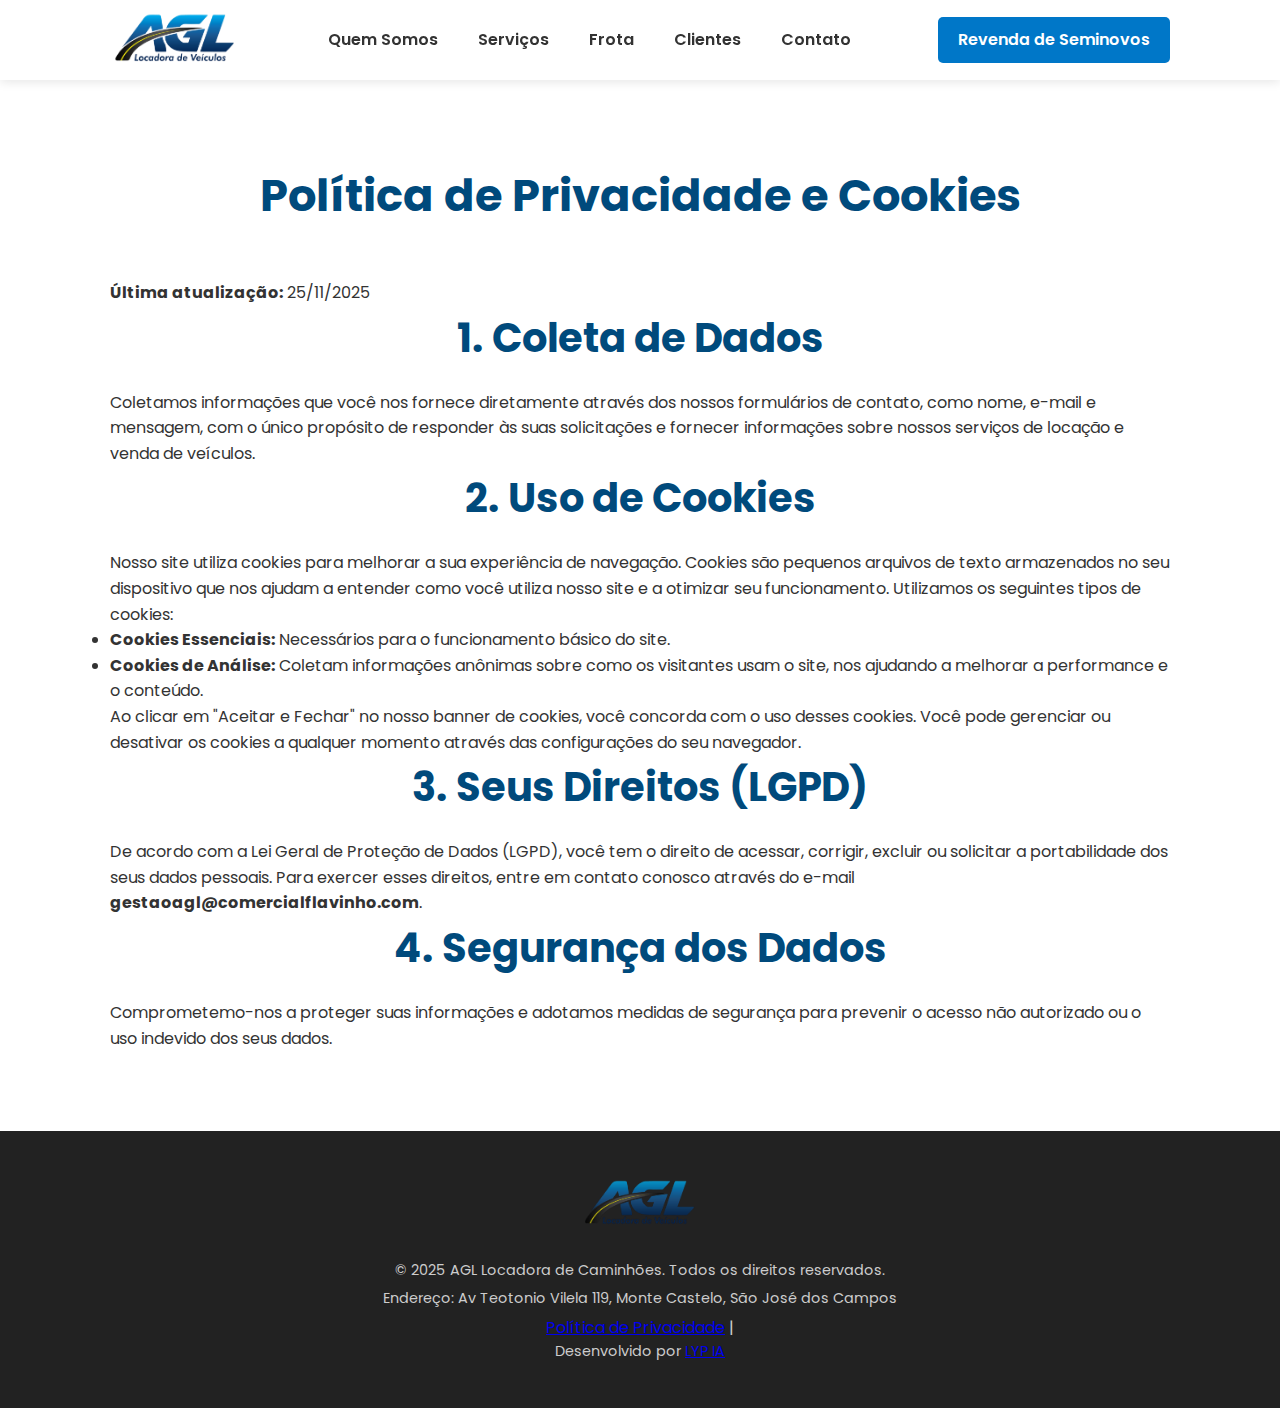
<file: politica-privacidade.html>
<!DOCTYPE html>
<html lang="pt-BR">
<head>
    <meta charset="UTF-8">
    <meta name="viewport" content="width=device-width, initial-scale=1.0">
    <title>Política de Privacidade - AGL Locadora de Caminhões</title>
    <meta name="robots" content="noindex"> 
    <link rel="stylesheet" href="style.css">
    <link rel="apple-touch-icon" sizes="180x180" href="images/apple-touch-icon.png">
    <link rel="icon" type="image/png" sizes="32x32" href="images/favicon-32x32.png">
    <link rel="icon" type="image/png" sizes="16x16" href="images/favicon-16x16.png">
    <link rel="preconnect" href="https://fonts.googleapis.com">
    <link rel="preconnect" href="https://fonts.gstatic.com" crossorigin>
    <link href="https://fonts.googleapis.com/css2?family=Poppins:wght@400;600;700&display=swap" rel="stylesheet">
</head>
<body>
    <header class="sticky">
        <div class="container">
            <nav class="navbar">
                <a href="index.html"><img src="images/logo-agl.png" alt="Logo AGL Locadora de Veículos" class="logo"></a>
                <ul class="nav-menu">
                    <li><a href="index.html#quem-somos">Quem Somos</a></li>
                    <li><a href="index.html#servicos">Serviços</a></li>
                    <li><a href="index.html#frota">Frota</a></li>
                    <li><a href="index.html#clientes">Clientes</a></li>
                    <li><a href="index.html#contato">Contato</a></li>
                    <li class="nav-menu-button"><a href="seminovos/" class="btn-revenda">Revenda de Seminovos</a></li>
                </ul>
                <a href="seminovos/" class="btn-revenda desktop-only">Revenda de Seminovos</a>
                <div class="hamburger">
                    <span class="bar"></span><span class="bar"></span><span class="bar"></span>
                </div>
            </nav>
        </div>
    </header>
    <main>
        <section class="section-padding legal-page">
            <div class="container">
                <h1>Política de Privacidade e Cookies</h1>
                <p><strong>Última atualização:</strong> 25/11/2025</p>

                <h2>1. Coleta de Dados</h2>
                <p>Coletamos informações que você nos fornece diretamente através dos nossos formulários de contato, como nome, e-mail e mensagem, com o único propósito de responder às suas solicitações e fornecer informações sobre nossos serviços de locação e venda de veículos.</p>

                <h2>2. Uso de Cookies</h2>
                <p>Nosso site utiliza cookies para melhorar a sua experiência de navegação. Cookies são pequenos arquivos de texto armazenados no seu dispositivo que nos ajudam a entender como você utiliza nosso site e a otimizar seu funcionamento. Utilizamos os seguintes tipos de cookies:</p>
                <ul>
                    <li><strong>Cookies Essenciais:</strong> Necessários para o funcionamento básico do site.</li>
                    <li><strong>Cookies de Análise:</strong> Coletam informações anônimas sobre como os visitantes usam o site, nos ajudando a melhorar a performance e o conteúdo.</li>
                </ul>
                <p>Ao clicar em "Aceitar e Fechar" no nosso banner de cookies, você concorda com o uso desses cookies. Você pode gerenciar ou desativar os cookies a qualquer momento através das configurações do seu navegador.</p>

                <h2>3. Seus Direitos (LGPD)</h2>
                <p>De acordo com a Lei Geral de Proteção de Dados (LGPD), você tem o direito de acessar, corrigir, excluir ou solicitar a portabilidade dos seus dados pessoais. Para exercer esses direitos, entre em contato conosco através do e-mail <strong>gestaoagl@comercialflavinho.com</strong>.</p>

                <h2>4. Segurança dos Dados</h2>
                <p>Comprometemo-nos a proteger suas informações e adotamos medidas de segurança para prevenir o acesso não autorizado ou o uso indevido dos seus dados.</p>
            </div>
        </section>
    </main>
    <footer>
        <div class="container">
            <div class="footer-main">
                <img src="images/logo-agl.png" alt="Logo AGL Locadora rodapé" class="footer-logo">
                <p>© 2025 AGL Locadora de Caminhões. Todos os direitos reservados.</p>
                <p>Endereço: Av Teotonio Vilela 119, Monte Castelo, São José dos Campos</p>
            </div>
            <div class="footer-legal">
                <a href="politica-privacidade.html">Política de Privacidade</a>
                <span>|</span><p>Desenvolvido por <a href="https://lypmkt.com.br" target="_blank" rel="noopener noreferrer">LYP IA</a></p>
            </div>
        </div>
    </footer>
    
    <script src="script.js"></script>
</body>
</html>
</file>
<file: style.css>
:root{--primary-blue:#0077C8;--dark-blue:#004a7c;--text-color:#333;--text-light:#555;--background-light:#f8f9fa;--white:#ffffff;--border-color:#ddd;}
*{margin:0;padding:0;box-sizing:border-box;}
html{scroll-behavior:smooth;}
body{font-family:'Poppins',sans-serif;color:var(--text-color);background-color:var(--white);line-height:1.6;}
.container{max-width:1100px;margin:0 auto;padding:0 20px;}
.section-padding{padding:80px 0;}
.bg-light{background-color:var(--background-light);}
h1,h2{font-weight:700;color:var(--dark-blue);text-align:center;}
h1{font-size:2.8rem;min-height:120px;}
h2{font-size:2.5rem;margin-bottom:20px;}
.section-subtitle{max-width:700px;margin:0 auto 40px auto;color:var(--text-light);text-align:center;}
header{background-color:rgba(255,255,255,0.8);backdrop-filter:blur(10px);-webkit-backdrop-filter:blur(10px);box-shadow:0 2px 10px rgba(0,0,0,0.1);width:100%;z-index:1000;}
header.sticky{position:sticky;top:0;}
.navbar{display:flex;justify-content:space-between;align-items:center;height:80px;}
.logo{max-width:130px;}
.nav-menu{list-style:none;display:flex;align-items:center;gap:2.5rem;}
.nav-menu a{text-decoration:none;color:var(--text-color);font-weight:600;position:relative;padding-bottom:5px;}
.nav-menu a::after{content:'';position:absolute;width:0;height:2px;bottom:0;left:0;background-color:var(--primary-blue);transition:width 0.3s ease-in-out;}
.nav-menu a:hover::after{width:100%;}
.btn-revenda{background-color:var(--primary-blue);color:var(--white);padding:10px 20px;border-radius:5px;text-decoration:none;font-weight:600;transition:all 0.3s;transform:scale(1);}
.btn-revenda:hover{background-color:var(--dark-blue);transform:scale(1.05);box-shadow:0 5px 15px rgba(0,119,200,0.4);}
.hamburger{display:none;cursor:pointer;}
.bar{display:block;width:25px;height:3px;margin:5px auto;transition:all 0.3s ease-in-out;background-color:var(--dark-blue);}
#hero{position:relative;color:var(--white);padding:100px 0;text-align:center;overflow:hidden;background-color:var(--dark-blue);}
.hero-video{position:absolute;top:50%;left:50%;transform:translate(-50%,-50%);min-width:100%;min-height:100%;width:auto;height:auto;z-index:1;}
.video-overlay{position:absolute;top:0;left:0;width:100%;height:100%;background-color:rgba(0,74,124,0.7);z-index:2;}
.hero-content{position:relative;z-index:3;}
#hero h1{color:var(--white);}
#hero p{font-size:1.2rem;max-width:600px;margin:10px auto 0 auto;}
.two-columns{display:flex;align-items:center;gap:50px;margin-top:40px;}
.column-text{flex:1;}
.column-image{flex:1;}
.column-image img{width:100%;border-radius:8px;box-shadow:0 5px 15px rgba(0,0,0,0.1);}
.services-grid{display:grid;grid-template-columns:repeat(auto-fit,minmax(280px,1fr));gap:30px;margin-top:50px;}
.service-card{background-color:var(--white);padding:40px 20px;text-align:center;border-radius:8px;box-shadow:0 4px 15px rgba(0,0,0,0.05);transition:transform 0.3s ease,box-shadow 0.3s ease;}
.service-card:hover{transform:translateY(-10px);box-shadow:0 10px 25px rgba(0,74,124,0.1);}
.service-icon{background-color:var(--primary-blue);width:70px;height:70px;border-radius:50%;margin:0 auto 20px auto;display:flex;justify-content:center;align-items:center;}
.service-icon svg{width:32px;height:32px;stroke:var(--white);}
.service-card h3{font-size:1.2rem;color:var(--dark-blue);font-weight:600;}
.frota-slider{width:100%;padding:20px 0 40px 0;}
.swiper-slide{text-align:center;font-size:18px;background:#fff;display:flex;justify-content:center;align-items:center;}
.swiper-slide img{display:block;width:100%;height:100%;object-fit:cover;border-radius:8px;}
.swiper-pagination-bullet-active{background-color:var(--primary-blue)!important;}
.logos-clientes{display:flex;flex-wrap:wrap;justify-content:center;align-items:center;gap:40px;margin-top:40px;}
.logos-clientes img{max-height:50px;transition:transform 0.3s;}
.logos-clientes img:hover{transform:scale(1.1);}
form{max-width:700px;margin:40px auto 0 auto;}
.form-group{display:flex;gap:20px;margin-bottom:20px;}
form input,form textarea{width:100%;padding:15px;border:1px solid var(--border-color);border-radius:5px;font-family:'Poppins',sans-serif;font-size:1rem;transition:border-color 0.3s,box-shadow 0.3s;}
form input:focus,form textarea:focus{outline:none;border-color:var(--primary-blue);box-shadow:0 0 0 3px rgba(0,119,200,0.2);}
form textarea{margin-bottom:20px;resize:vertical;}
.btn-submit{background-color:var(--primary-blue);color:var(--white);padding:15px 30px;border:none;border-radius:5px;font-weight:600;font-size:1rem;cursor:pointer;transition:all 0.3s;width:100%;}
.btn-submit:hover{background-color:var(--dark-blue);transform:translateY(-3px);box-shadow:0 5px 15px rgba(0,74,124,0.4);}
.whatsapp-float{position:fixed;bottom:25px;right:25px;width:60px;height:60px;background-color:#25D366;border-radius:50%;display:flex;justify-content:center;align-items:center;box-shadow:0 4px 10px rgba(0,0,0,0.2);z-index:1000;transition:transform 0.3s;}
.whatsapp-float:hover{transform:scale(1.1);}
.whatsapp-icon{width:32px;height:32px;fill:white;}
.whatsapp-tooltip{position:absolute;right:75px;top:50%;transform:translateY(-50%);background-color:#333;color:white;padding:8px 12px;border-radius:5px;white-space:nowrap;opacity:0;visibility:hidden;transition:opacity 0.3s,visibility 0.3s;font-size:0.9rem;}
.whatsapp-float:hover .whatsapp-tooltip{opacity:1;visibility:visible;}
footer{background-color:#222;color:#ccc;padding:40px 0;text-align:center;}
.footer-logo{max-width:120px;opacity:0.8;margin-bottom:20px;}
footer p{font-size:0.9rem;margin-bottom:5px;}
@media (max-width:768px){h1{font-size:2.2rem;min-height:150px;}
h2{font-size:2rem;}
.hero-video{display:none;}
.desktop-only{display:none;}
.hamburger{display:block;}
.hamburger.active .bar:nth-child(2){opacity:0;}
.hamburger.active .bar:nth-child(1){transform:translateY(8px) rotate(45deg);}
.hamburger.active .bar:nth-child(3){transform:translateY(-8px) rotate(-45deg);}
.nav-menu{position:fixed;left:-100%;top:80px;gap:0;flex-direction:column;background-color:var(--white);width:100%;text-align:center;transition:0.3s;box-shadow:0 10px 10px rgba(0,0,0,0.1);}
.nav-menu li{width:100%;}
.nav-menu-button{padding:16px 0;}
.nav-menu.active{left:0;}
.two-columns{flex-direction:column;text-align:center;}
.column-image{margin-top:30px;}
.form-group{flex-direction:column;gap:20px;}
.whatsapp-tooltip{display:none;}}
@media (min-width:769px){.nav-menu-button{display:none;}}
/* =============================================== */
/* --- Estilos da Página de Revenda --- */
/* =============================================== */

/* --- Hero Banner da Revenda --- */
#revenda-hero {
    background-color: var(--dark-blue);
    color: var(--white);
    padding: 80px 0;
    text-align: center;
}

#revenda-hero h1 {
    color: var(--white);
}

#revenda-hero p {
    font-size: 1.2rem;
    max-width: 600px;
    margin: 10px auto 0 auto;
    opacity: 0.9;
}

/* --- Grid de Veículos --- */
.grid-veiculos {
    display: grid;
    grid-template-columns: repeat(auto-fit, minmax(300px, 1fr));
    gap: 30px;
    margin-top: 50px;
}

.card-veiculo {
    background-color: var(--white);
    border-radius: 8px;
    box-shadow: 0 5px 20px rgba(0,0,0,0.07);
    overflow: hidden;
    display: flex;
    flex-direction: column;
    transition: transform 0.3s ease, box-shadow 0.3s ease;
}

.card-veiculo:hover {
    transform: translateY(-8px);
    box-shadow: 0 12px 30px rgba(0, 74, 124, 0.12);
}

.card-imagem {
    overflow: hidden;
    height: 220px;
}

.card-imagem img {
    width: 100%;
    height: 100%;
    object-fit: cover;
    transition: transform 0.4s ease;
}

.card-veiculo:hover .card-imagem img {
    transform: scale(1.05);
}

.card-conteudo {
    padding: 25px;
    display: flex;
    flex-direction: column;
    flex-grow: 1; /* Faz o conteúdo ocupar o espaço restante */
}

.card-conteudo h3 {
    font-size: 1.3rem;
    color: var(--dark-blue);
    margin-bottom: 15px;
    text-align: left;
}

.card-specs {
    list-style: none;
    margin-bottom: 20px;
    color: var(--text-light);
}

.card-specs li {
    margin-bottom: 5px;
}

.btn-card {
    background-color: var(--primary-blue);
    color: var(--white);
    padding: 12px 20px;
    border-radius: 5px;
    text-decoration: none;
    font-weight: 600;
    text-align: center;
    margin-top: auto; /* Empurra o botão para o final do card */
    transition: background-color 0.3s;
}

.btn-card:hover {
    background-color: var(--dark-blue);
}

/* --- Destaque no botão do menu --- */
.btn-revenda.active {
    background-color: var(--dark-blue);
    box-shadow: 0 0 0 2px var(--primary-blue);
}
</file>
